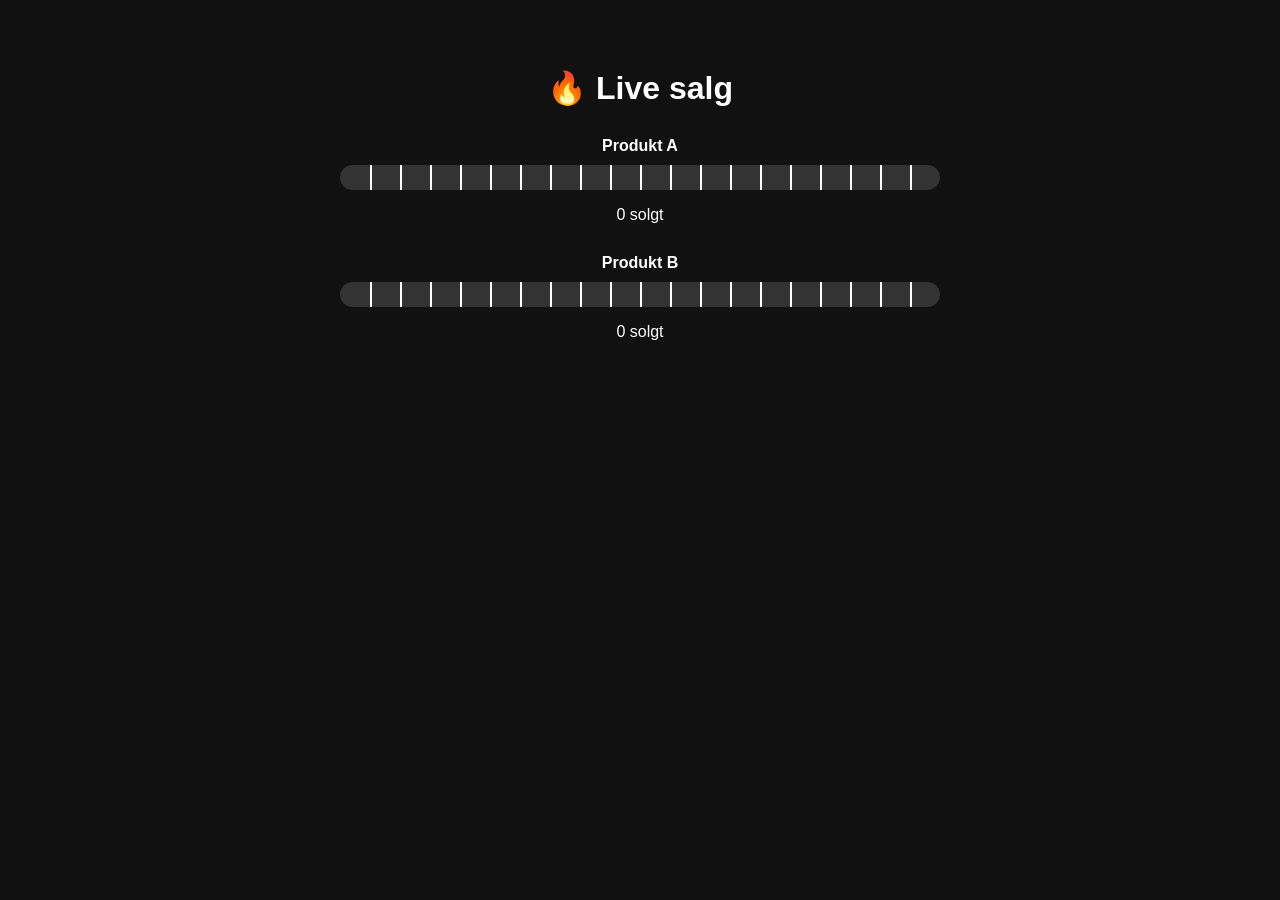
<file: index.html>
<!DOCTYPE html>
<html lang="no">
<head>
  <meta charset="UTF-8">
  <title>Live Salg</title>
  <link rel="stylesheet" href="style.css">
</head>

<body data-page="live">
  <h1>🔥 Live salg</h1>

  <div id="products"></div>

  <script src="app.js"></script>
</body>
</html>
</file>
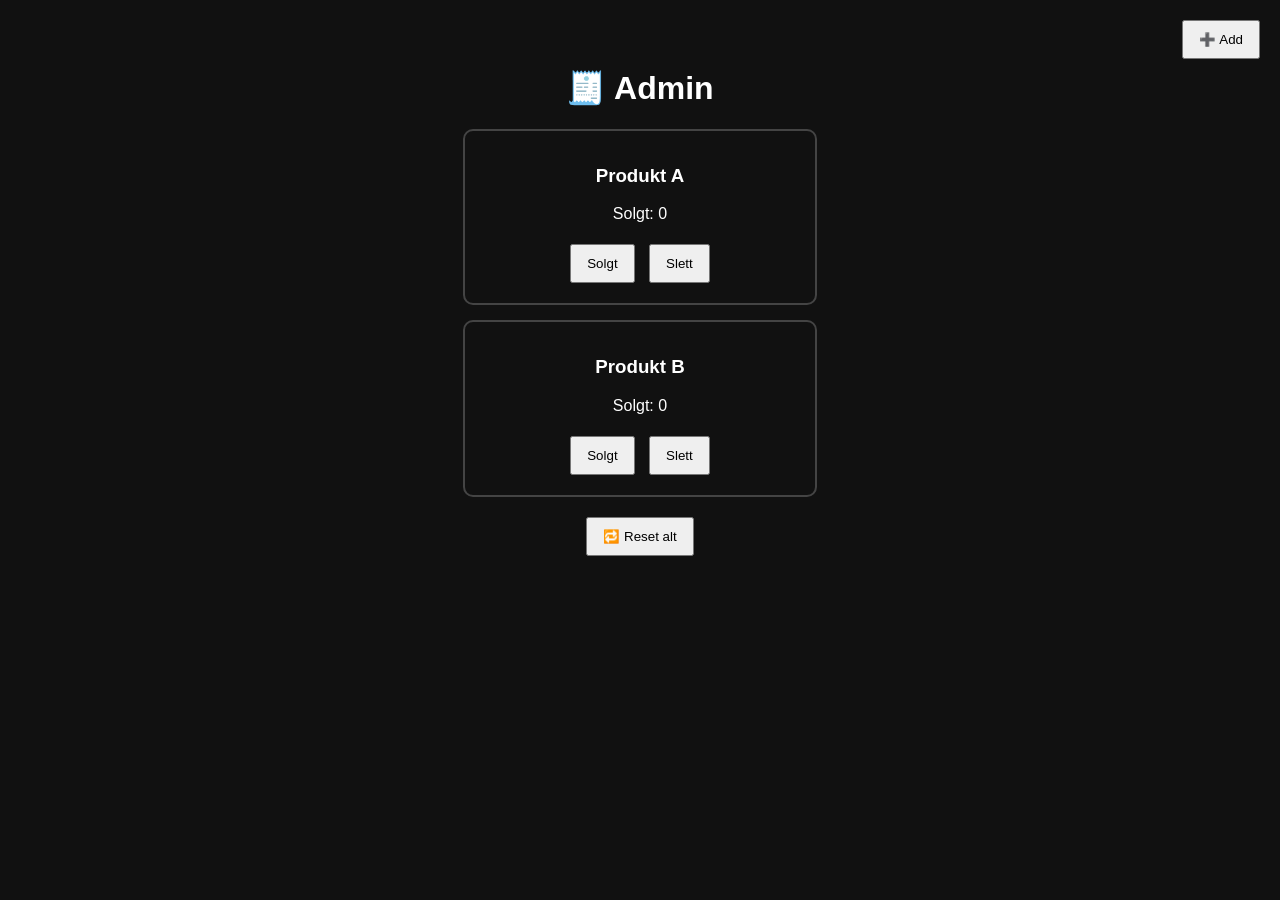
<file: admin.html>
<!DOCTYPE html>
<html lang="no">
<head>
  <meta charset="UTF-8">
  <title>Admin</title>
  <link rel="stylesheet" href="style.css">
</head>

<body data-page="admin">

  <button class="top-btn" onclick="openAdd()">➕ Add</button>

  <h1>🧾 Admin</h1>
  <div id="products"></div>

  <!-- ADD PRODUKT -->
  <div id="addBox" class="modal hidden">
    <h3>Nytt produkt</h3>
    <input id="newName" placeholder="Produktnavn">
    <button onclick="addProduct()">Add</button>
    <button onclick="closeAdd()">Avbryt</button>
  </div>

  <!-- BEKREFTELSE -->
  <div id="confirmBox" class="modal hidden">
    <p>Er du sikker?</p>
    <button id="yesBtn">Ja</button>
    <button onclick="closeConfirm()">Nei</button>
  </div>

  <script src="app.js"></script>
</body>
</html>
</file>
<file: style.css>
body {
  font-family: Arial;
  background: #111;
  color: white;
  text-align: center;
  padding: 40px;
}

.product {
  border: 2px solid #444;
  margin: 15px auto;
  padding: 15px;
  max-width: 320px;
  border-radius: 10px;
}

button {
  margin: 5px;
  padding: 10px 15px;
  cursor: pointer;
}

.top-btn {
  position: fixed;
  top: 15px;
  right: 15px;
}

.modal {
  position: fixed;
  top: 40%;
  left: 50%;
  transform: translate(-50%, -50%);
  background: #222;
  padding: 20px;
  border: 2px solid #555;
}

.hidden {
  display: none;
}
.progress-wrapper {
  margin: 30px auto;
  max-width: 600px;
}

.product-name {
  text-align: center;
  margin-bottom: 10px;
  font-weight: bold;
}

.progress-bar {
  position: relative;
  height: 25px;
  background: #333;
  border-radius: 20px;
  overflow: hidden;
}

.progress-fill {
  height: 100%;
  background: limegreen;
  width: 0%;
  transition: width 0.4s;
}

.tick {
  position: absolute;
  top: -20px;
  width: 2px;
  height: 45px;
  background: white;
}

.tick span {
  position: absolute;
  top: -25px;
  left: -12px;
  font-size: 12px;
  color: white;
}
</file>
